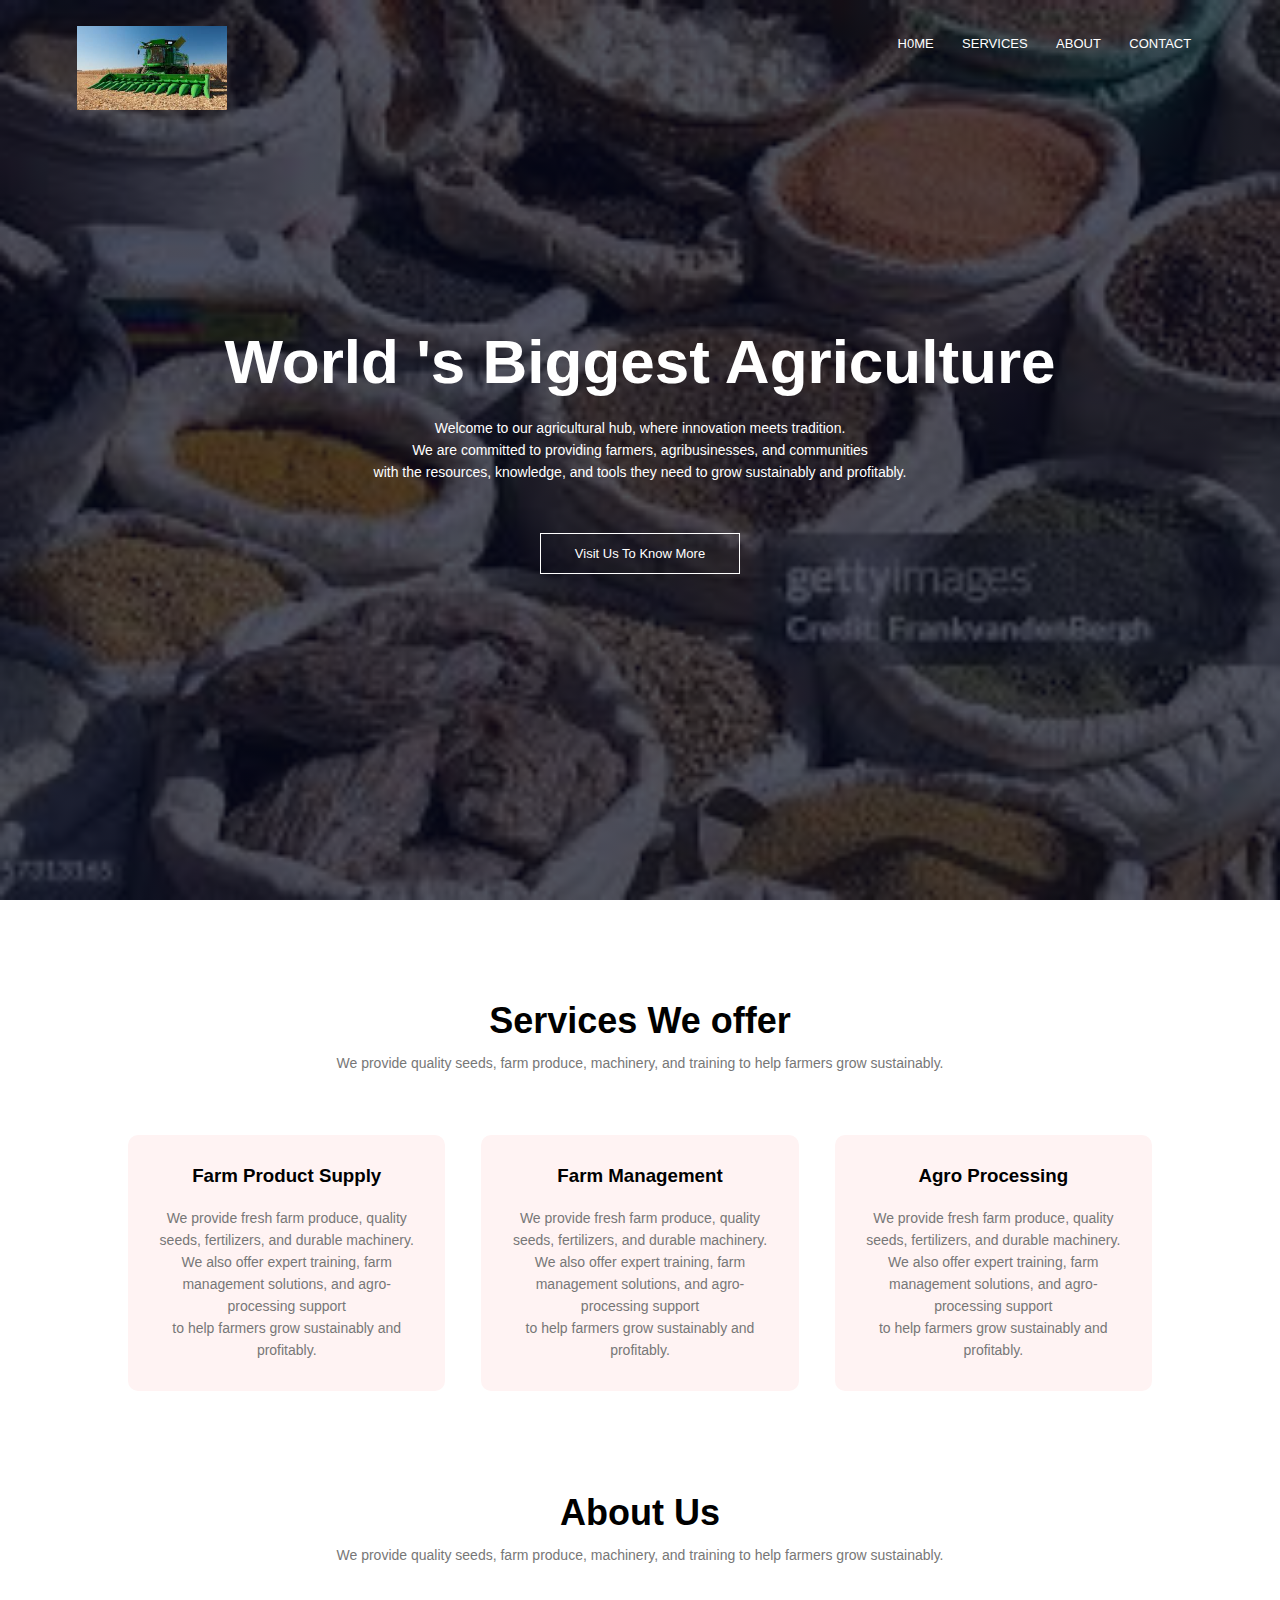
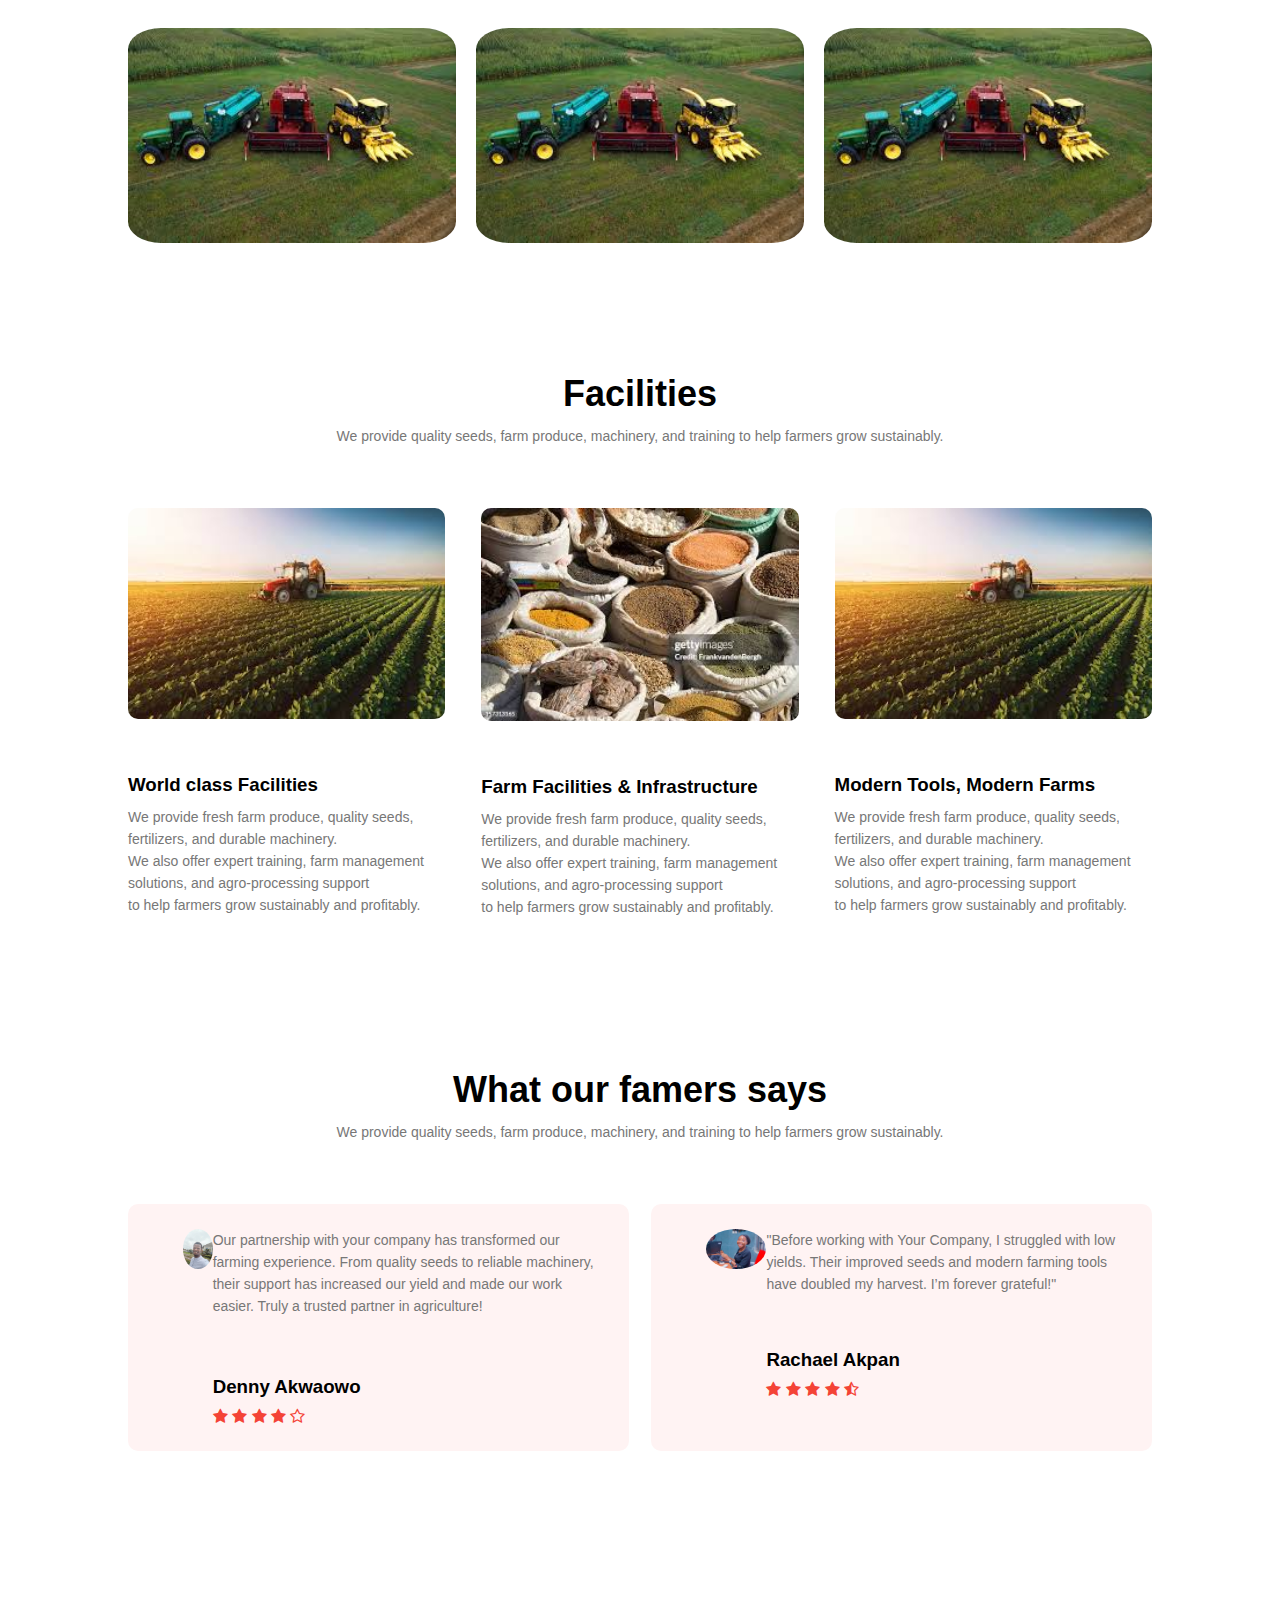
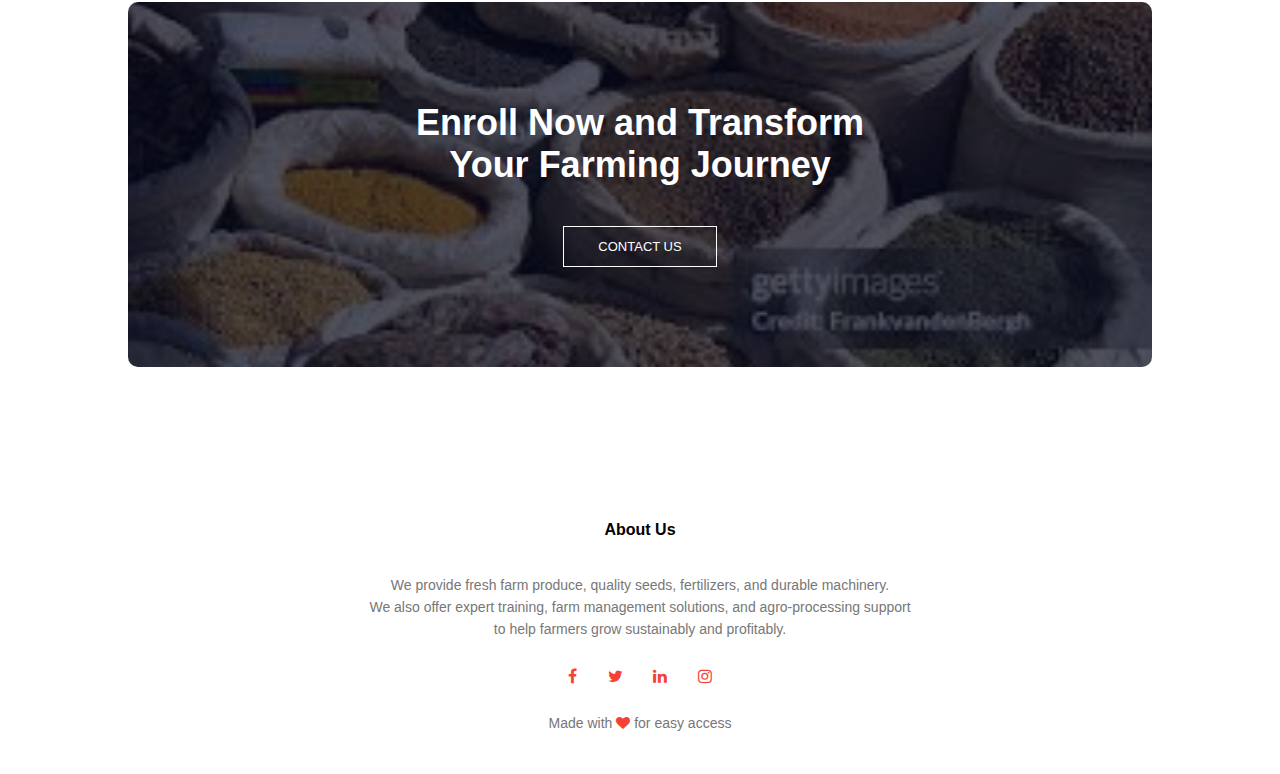
<file: Agric project/index.html>
<!DOCTYPE html>
<html lang="en">
<head>
    <meta charset="UTF-8">
    <meta name="viewport" content="width=device-width, initial-scale=1.0">
    <title>Document</title>
    <link rel="stylesheet" href="style.css">
    <link rel="stylesheet" href="https://cdn.jsdelivr.net/npm/@fortawesome/fontawesome-free@6.6.0/css/all.min.css">
<link rel="stylesheet" href="https://cdnjs.cloudflare.com/ajax/libs/font-awesome/4.7.0/css/font-awesome.min.css">

</head>
<body>
    <section class="header">
        <nav>
            <a href="index.html"> <img src="images.jpg" alt=""></a>
            <div class="navlinks" id="navlinks">
                <i class="fa fa-times" onclick="hideMenu()"></i>
                 <ul>
                    <li><a href="">H0ME</a></li>
                    <li><a href="">SERVICES</a></li>
                    <li><a href="">ABOUT</a></li>
                    <li><a href="">CONTACT</a></li>
                 </ul>
            </div>
            <i class="fa fa-bars" onclick="showMenu()"></i>
        </nav>
<div class="text-box">
    <h1> World 's Biggest Agriculture</h1>
    <p>Welcome to our agricultural hub, where innovation meets tradition.  <br>We are committed to providing farmers, agribusinesses, and communities  <br>with the resources, knowledge, and tools they need to grow sustainably and profitably.</p>
<a href="" class="hero-btn"> Visit Us To Know More</a>

</div>
    </section>
<section  class="services">
    <h1>Services We offer</h1>
    
<p>We provide quality seeds, farm produce, machinery, and training to help farmers grow sustainably.</p>

<div class="row">
<div class="services-col">
<h3> Farm Product Supply</h3>
<p>
We provide fresh farm produce, quality seeds, fertilizers, and durable machinery. <br>
We also offer expert training, farm management solutions, and agro-processing support <br>
to help farmers grow sustainably and profitably.
</p>
</div>

<div class="services-col">
<h3> Farm Management</h3>
<p>
We provide fresh farm produce, quality seeds, fertilizers, and durable machinery. <br>
We also offer expert training, farm management solutions, and agro-processing support <br>
to help farmers grow sustainably and profitably.
</p>
</div>

<div class="services-col">
<h3> Agro Processing</h3>
<p>
We provide fresh farm produce, quality seeds, fertilizers, and durable machinery. <br>
We also offer expert training, farm management solutions, and agro-processing support <br>
to help farmers grow sustainably and profitably.
</p>
</div>

</div>

</section>

<section class="About">
<h1>About Us</h1>
<p>We provide quality seeds, farm produce, machinery, and training to help farmers grow sustainably.</p>

<div class="row">
<div class="About-col">
    <img src="download (1) - Copy.jpg" alt="">
    <div class="layer">
        <h3> Location</h3>

    </div>

</div>

<div class="About-col">
    <img src="download (1) - Copy.jpg" alt="">
    <div class="layer">
        <h3> Location</h3>

    </div>

</div>

<div class="About-col">
    <img src="download (1) - Copy.jpg" alt="">
    <div class="layer">
        <h3> Location</h3>

    </div>

</div>

</div>

</section>

<section class="facilities">
    <h1>Facilities</h1>
    <p>We provide quality seeds, farm produce, machinery, and training to help farmers grow sustainably.</p>
    
<div class="row">
<div class="facilities-col">
    <img src="download (3) - Copy.jpg" alt="">
  <h3>World class Facilities </h3> 
  <p>
We provide fresh farm produce, quality seeds, fertilizers, and durable machinery. <br>
We also offer expert training, farm management solutions, and agro-processing support <br>
to help farmers grow sustainably and profitably.
</p> 
</div>

<div class="facilities-col">
    <img src="images (2).jpg" alt="">
  <h3>Farm Facilities & Infrastructure </h3> 
  <p>
We provide fresh farm produce, quality seeds, fertilizers, and durable machinery. <br>
We also offer expert training, farm management solutions, and agro-processing support <br>
to help farmers grow sustainably and profitably.
</p> 
</div>

<div class="facilities-col">
    <img src="download (3) - Copy.jpg" alt="">
  <h3>Modern Tools, Modern Farms</h3> 
  <p>
We provide fresh farm produce, quality seeds, fertilizers, and durable machinery. <br>
We also offer expert training, farm management solutions, and agro-processing support <br>
to help farmers grow sustainably and profitably.
</p> 
</div>



</div>


</section>

<!-- ----------------Testimonials----------------
 -->

<section class="testimonials">
<h1>What our famers says</h1>
    <p>We provide quality seeds, farm produce, machinery, and training to help farmers grow sustainably.</p>
    <div class="row">
<div class="testimonials-col">
    <img src="WhatsApp Image 2025-09-13 at 14.14.08_292ac7eb.jpg" alt="">
    <div>
  <p>
Our partnership with your company has transformed our farming experience. 
From quality seeds to reliable machinery, their support has increased our yield and 
made our work easier. Truly a trusted partner in agriculture!
</p>
<h3>Denny Akwaowo</h3>
<i class="fa fa-star"></i>
<i class="fa fa-star"></i>
<i class="fa fa-star"></i>
<i class="fa fa-star"></i>
<i class="fa fa-star-o"></i>
</div>
</div>

<div class="testimonials-col">
    <img src="WhatsApp Image 2025-09-15 at 16.09.55_8521d3c2.jpg" alt="">
    <div>
  <p>"Before working with Your Company, I struggled with low yields. Their improved seeds and modern farming tools have doubled my harvest. I’m forever grateful!"
</p>
<h3>Rachael Akpan</h3>
<i class="fa fa-star"></i>
<i class="fa fa-star"></i>
<i class="fa fa-star"></i>
<i class="fa fa-star"></i>
<i class="fa fa-star-half-o"></i>
</div>

</div>
</div>



</section>

<!-- ----------------call to action------------- -->

<section class="cta">
    <h1>Enroll Now and Transform  <br>Your Farming Journey</h1>
<a href="" class="hero-btn">CONTACT US</a>

</section>






<!-- ----------------footer------------- -->
<section class="footer">
<h4>About Us</h4>
<p>
We provide fresh farm produce, quality seeds, fertilizers, and durable machinery. <br>
We also offer expert training, farm management solutions, and agro-processing support <br>
to help farmers grow sustainably and profitably.
 </p>
<div class="icons">
    <i class="fa fa-facebook"></i>
    <i class="fa fa-twitter"></i>
    <i class="fa fa-linkedin"></i>
    <i class="fa fa-instagram"></i>
</div>

<p>Made with <i class="fa fa-heart"></i> for easy access</p>

</section>


































<!-- ---------- javascript for toggle menu----- -->
    <script>
         var navlinks = document.getElementById("navlinks");
         function showMenu(){
            navlinks.style.right="0";
         }
         function hideMenu(){
            navlinks.style.right="-200px";
         }
    </script>
</body>
</html>
</file>
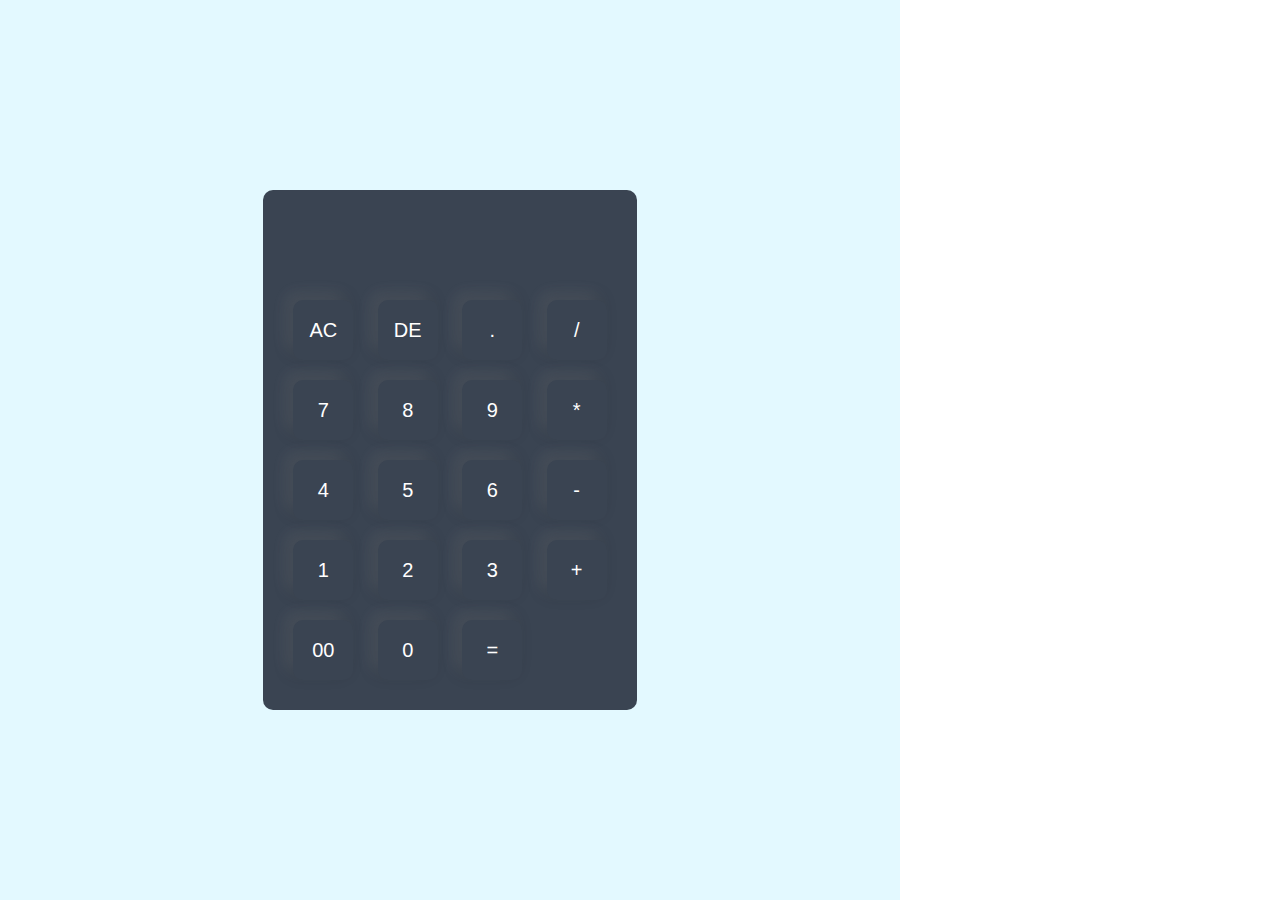
<file: calculator project/index.html>
<!DOCTYPE html>
<html lang="en">
<head>
    <meta charset="UTF-8">
    <meta name="viewport" content="width=device-width, initial-scale=1.0">
    <title>calculator using Javascript</title>
    <link rel="stylesheet" href="style.css">
</head>
<body>
    
    <div class="container">
    <div class="calculator">
         <form>
            <div class="display">
        <input type="text" name="display">
            </div>
            <div>
        <input type="button" value="AC" onclick="display.value = '' " class="operator">
        <input type="button" value="DE" onclick="display.value = display.value.toString().slice(0,-1)" class="operator" >
        <input type="button" value="." onclick="display.value += '.' " class="operator">
        <input type="button" value="/" onclick="display.value += '/' " class="operator">

            </div>
            <div>
        <input type="button" value="7" onclick="display.value += '7' ">
        <input type="button" value="8" onclick="display.value += '8' ">
        <input type="button" value="9" onclick="display.value += '9' ">
        <input type="button" value="*" onclick="display.value += '*' " class="operator">
        
            </div>

            <div>
        <input type="button" value="4" onclick="display.value += '4' ">
        <input type="button" value="5" onclick="display.value += '5' ">
        <input type="button" value="6" onclick="display.value += '6' ">
        <input type="button" value="-" onclick="display.value += '-' " class="operator">
            </div>

            <div>
        <input type="button" value="1" onclick="display.value += '1' ">
        <input type="button" value="2" onclick="display.value += '2' " >
        <input type="button" value="3" onclick="display.value += '3' ">
        <input type="button" value="+" onclick="display.value += '+' " class="operator">
            </div>

            <div>
        <input type="button" value="00"onclick="display.value += '00' ">
        <input type="button" value="0" onclick="display.value += '0' ">
        <input type="button" value="=" onclick=" display.value= eval(display.value)"class="equal operator">
            </div>
</form>

        </div>
    </div>
</body>
</html>
</file>
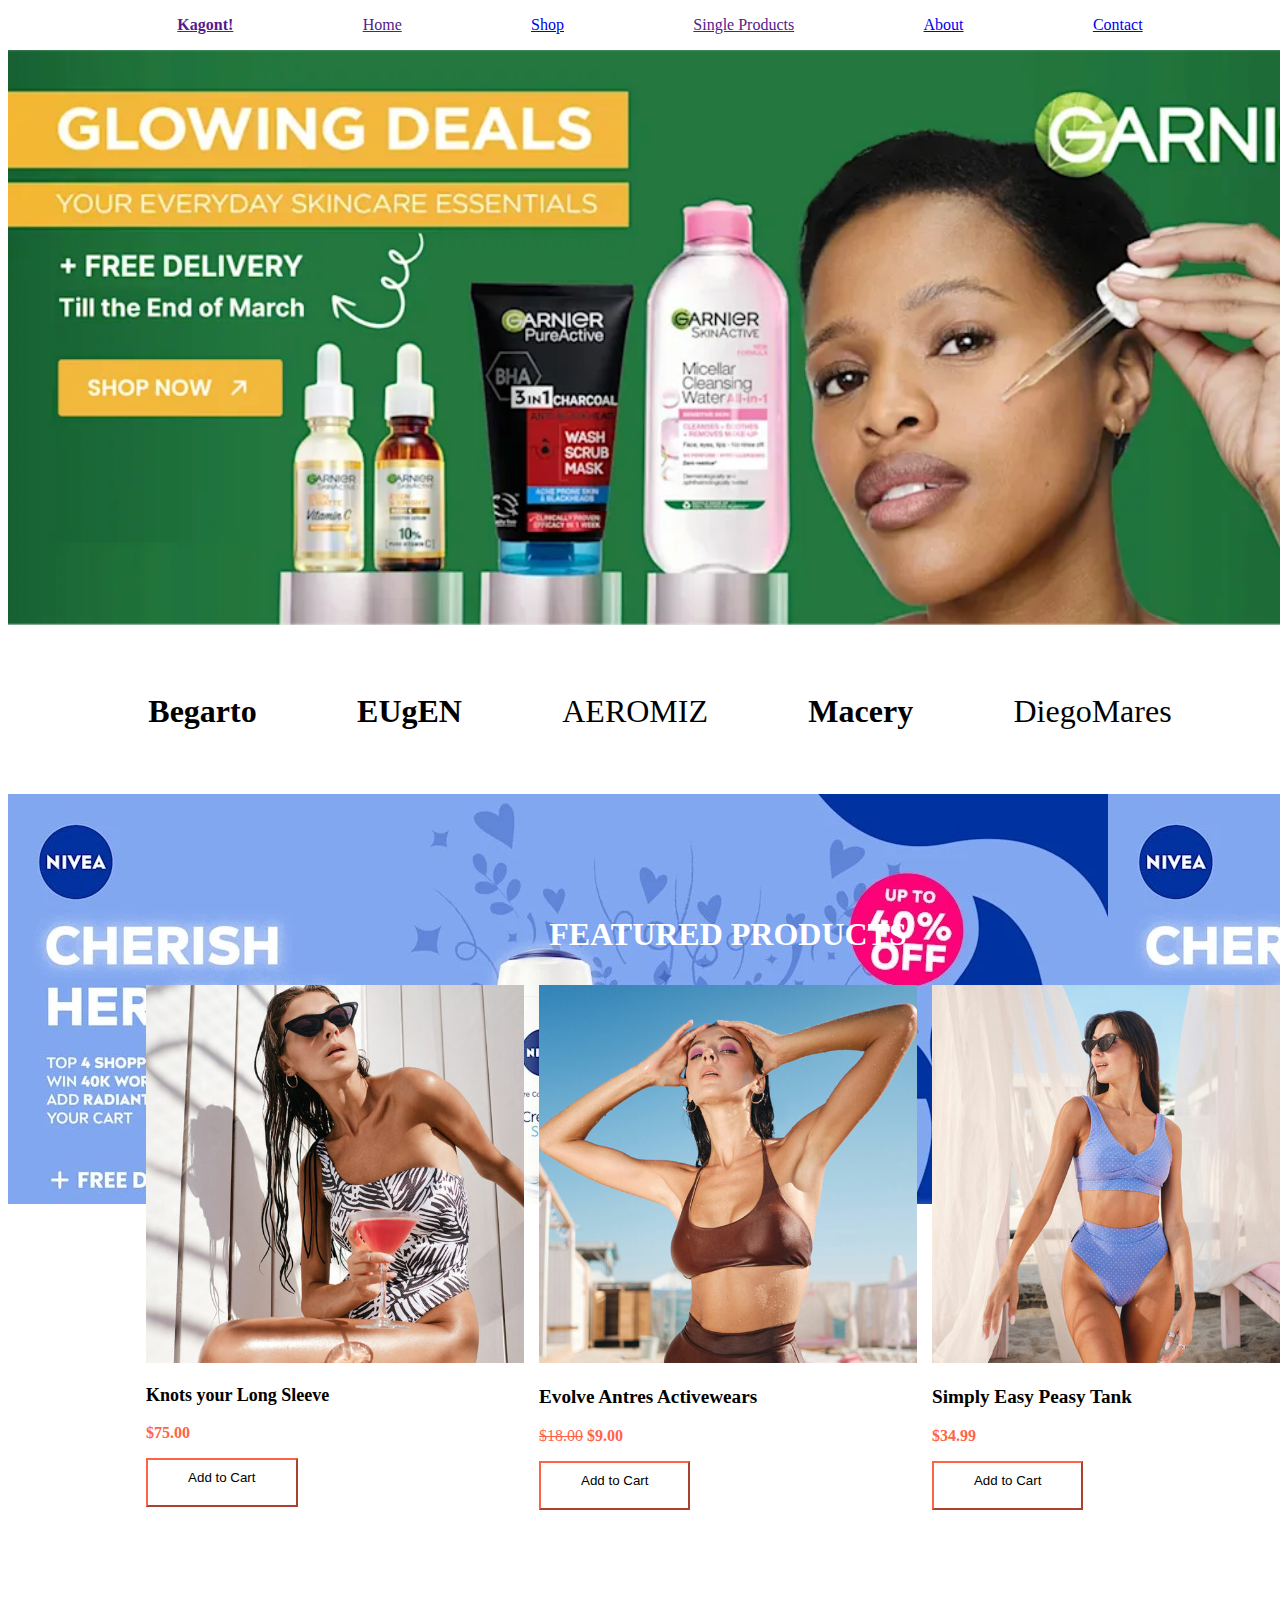
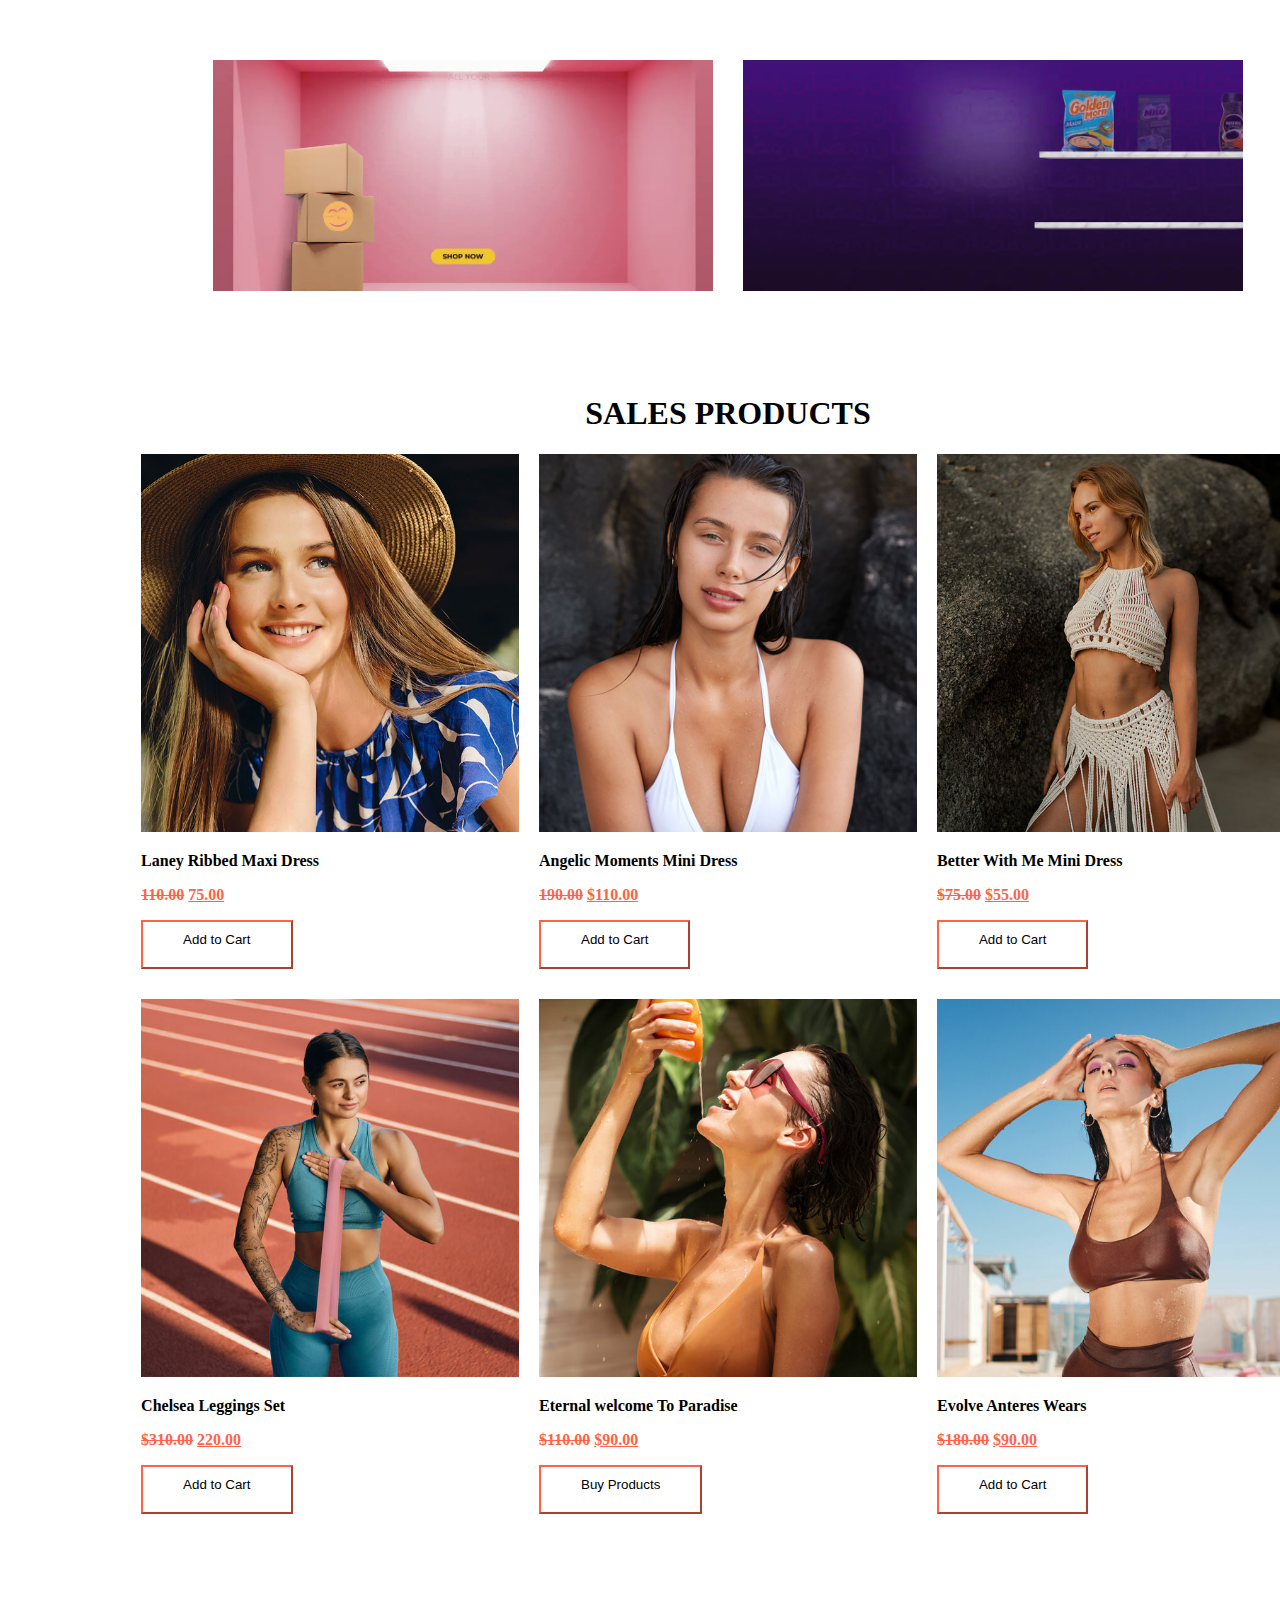
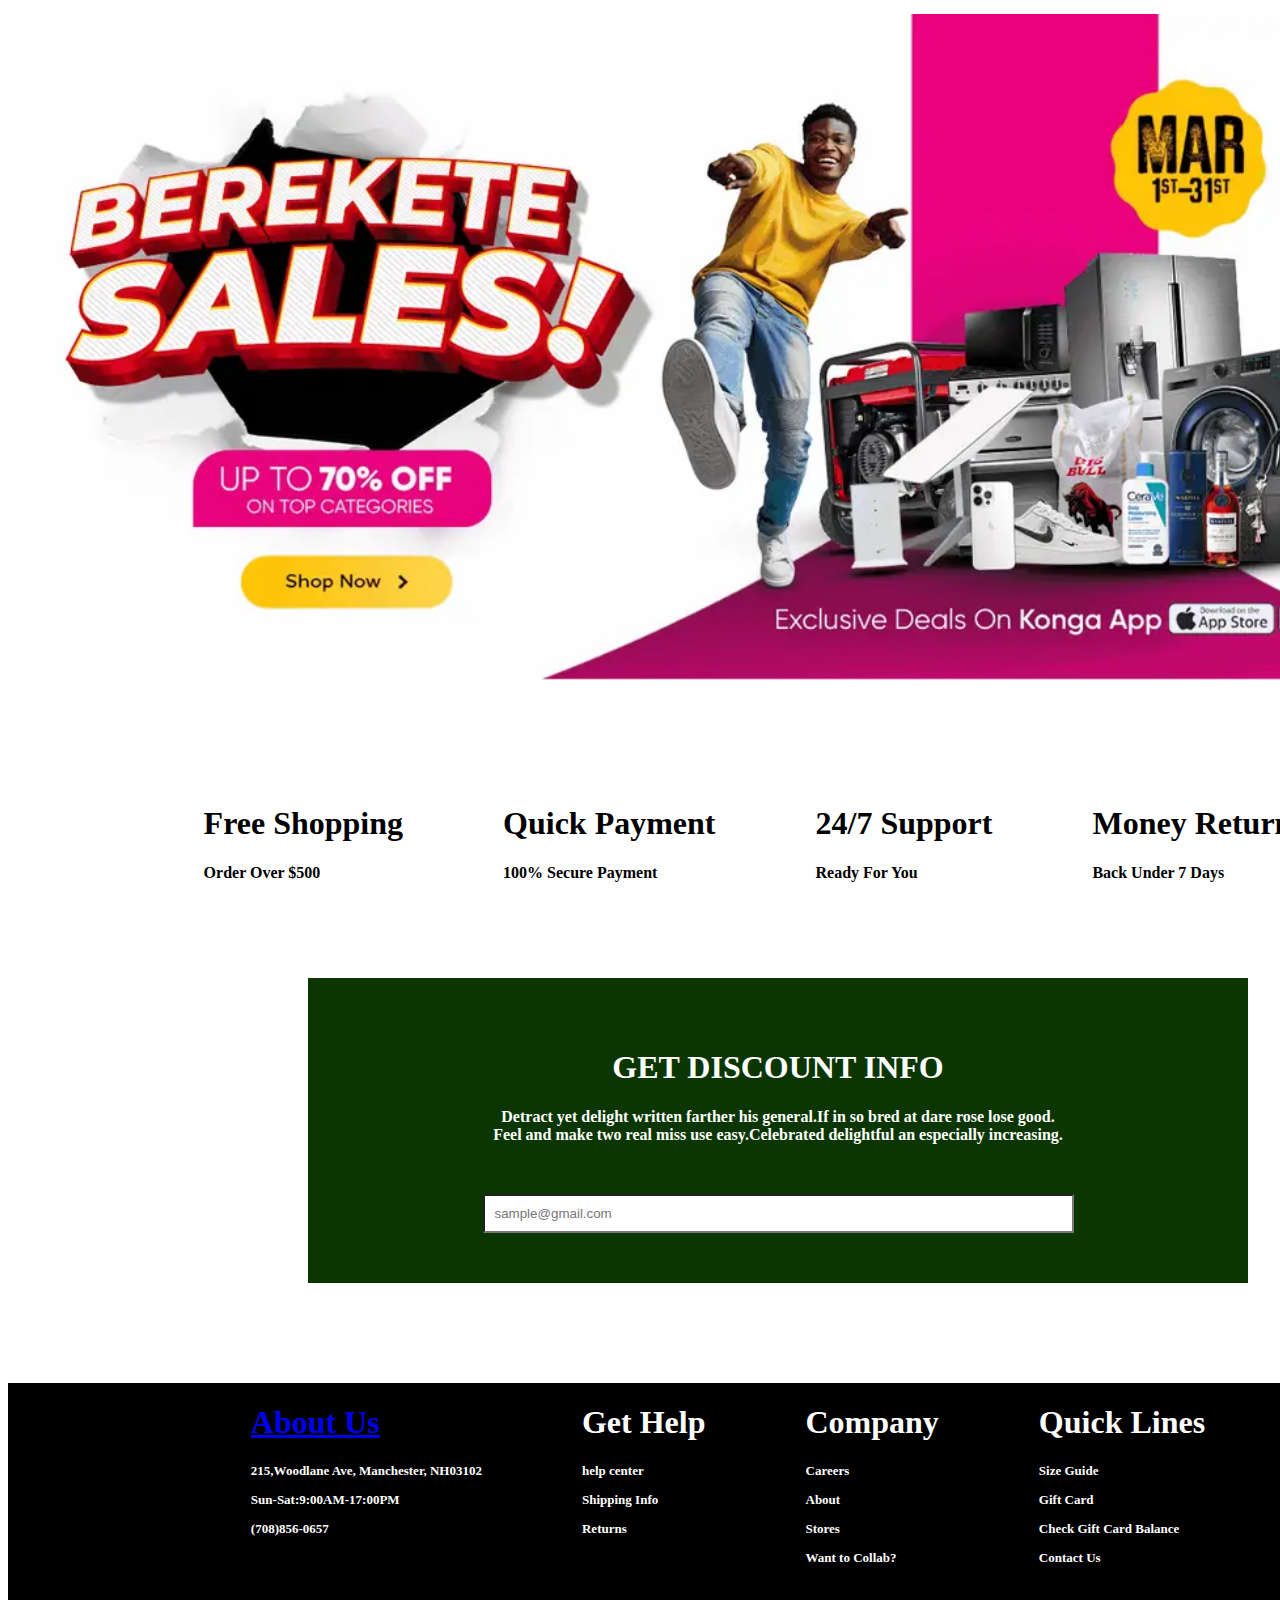
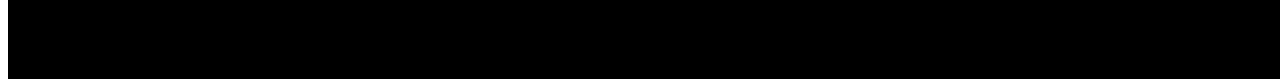
<file: website/index.html>
<!DOCTYPE html>
<html lang="en">
<head>
    <meta charset="UTF-8">
    <meta name="viewport" content="width=device-width, initial-scale=1.0">
    <title>Document</title>
    <link rel="stylesheet" href="style.css">
</head>
<body>
    <nav >
<ul style="display: flex;color:rgb(34, 3, 3);background-color: white; justify-content: space-evenly;">
<a href=""> <b>Kagont!</b></a>
<a href="">Home</a>
<a href="ukhaey.html">Shop</a>
<a href="">Single Products</a>
<a href="ukay.html">About</a>
<a href="ukah.html">Contact</a>
</ul>
    </nav>

    <img src="De shop pics/Garnier Banner.png_F5yB857wU_.webp" style="width:90rem;">
<section>
    <ul style="display: flex;justify-content: space-evenly;font-size: xx-large;">
<p> <b>Begarto</b> </p>
<p> <b>EUgEN</b></p>
<p>AEROMIZ</p>
<p> <b>Macery</b></p>
<p>DiegoMares</p>
    </ul>
</section>

<section style="background-image: url(Nivea\ Banner\ 650.png_uh9jHpSLTW.webp);width: 90rem;height: 20rem;padding-top:90px">
    <p style="color: white; text-align: center;font-size: xx-large;font-weight: bolder; "> <b>FEATURED PRODUCTS</b></p>
  <div style="display: flex;justify-content: center;gap: 15px;">
    <div>
 <img src="pic-12-2.jpg" style="width:10cm;">
    <p style="font-size:large"><strong>Knots your Long Sleeve</strong> </p>
    <p style="color: tomato;"> <b>$75.00</b></p>
    <button style="color: black;background-color:white;border-color: tomato;padding-left: 40px;padding-right: 40px;padding-top: 10px;padding-bottom: 20px;">Add to Cart</button>
</div>

<div>
<img src="pic-9-2.jpg" alt="" style="width: 10cm;">
<p style="font-size: larger;"> <b>Evolve Antres Activewears</b></p>
<p style="color: tomato;">  <strike>$18.00</strike><b> $9.00 <b></p>
<button style="color: black;background-color:white;border-color: tomato;padding-left: 40px;padding-right: 40px;padding-top: 10px;padding-bottom: 20px;">Add to Cart</button>
</div>
<div>
    <img src="pic-7-2.jpg" alt="" style="width: 10cm;">
    <p style="font-size: larger;">Simply Easy Peasy Tank</p>
    <p style="color: tomato;"><b>$34.99 <b></p>
    <button style="color: black;background-color:white;border-color: tomato;padding-left: 40px;padding-right: 40px;padding-top: 10px;padding-bottom: 20px;">Add to Cart</button>
</div>
</div>
<section style="display: flex;justify-content: center;gap: 30px;margin-top: 150px;">
    <div>
<img src="De shop pics/Ramadan Special (1).gif_fZ9GC9qbSE.webp" alt="">
</div>

<div>
    <img src="De shop pics/Ramadan Special (3).gif_Dx3G1vs1Xn.webp" alt="">
</div>
</section>


   <h1 style="text-align: center;margin-top: 100px;font-weight: 600px;"> <b>SALES PRODUCTS</b></h1>
<section style="display: flex;justify-content: center; margin-top: 20px;gap: 20px;">
<div>
<img src="pic-27.jpg" alt="" style="width: 10cm;">
<p>Laney Ribbed Maxi Dress</p>
<p style="color: tomato;"> <strike>110.00</strike> <u>75.00</u></p>
<button style="color: black;background-color:white;border-color: tomato;padding-left: 40px;padding-right: 40px;padding-top: 10px;padding-bottom: 20px;">Add to Cart</button></button>
</div>
<div>
<img src="pic-26 (1).jpg" alt="" style="width: 10cm;">
<p>Angelic Moments Mini Dress</p>
<p style="color: tomato;"> <strike>190.00</strike> <u>$110.00</u></p>
<button style="color: black;background-color:white;border-color: tomato;padding-left: 40px;padding-right: 40px;padding-top: 10px;padding-bottom: 20px;">Add to Cart</button></button>

</div>

<div>
    <img src="pic-24.jpg" alt="" style="width: 10cm;">
    <p>Better With Me Mini Dress</p>
    <p style="color: tomato;"><strike>$75.00</strike> <u>$55.00</u></p>
    <button style="color: black;background-color:white;border-color: tomato;padding-left: 40px;padding-right: 40px;padding-top: 10px;padding-bottom: 20px;">Add to Cart</button></button>
</div>
</section>

<section style="display: flex;justify-content: center;gap: 20px; margin-top: 30px;">
    <div>
<img src="pic-22-2.jpg" alt="" style="width: 10cm;">
<p>Chelsea Leggings Set</p>
<p style="color: tomato;"><strike>$310.00</strike> <u>220.00</u></p>
<button style="color: black;background-color:white;border-color: tomato;padding-left: 40px;padding-right: 40px;padding-top: 10px;padding-bottom: 20px;">Add to Cart</button></button>
</div>

<div>
    <img src="pic-20-2.jpg" alt="" style="width: 10cm;">
    <p>Eternal welcome To Paradise</p>
    <p style="color: tomato;"><strike>$110.00</strike> <u>$90.00</u></p>
    <button style="color: black;background-color:white;border-color: tomato;padding-left: 40px;padding-right: 40px;padding-top: 10px;padding-bottom: 20px;">Buy Products</button>

</div>

<div>
    <img src="pic-9-2.jpg" alt="" style="width: 10cm;">
    <p>Evolve Anteres Wears</p>
    <p style="color: tomato;"><strike>$180.00</strike> <u>$90.00</u></p>
    <button style="color: black;background-color:white;border-color: tomato;padding-left: 40px;padding-right: 40px;padding-top: 10px;padding-bottom: 20px;">Add to Cart</button></button>
</div>
</section>

<section>
<img src="De shop pics/BRKTech_1.gif_q2qpdDiQWi.webp" alt="" style="width: 90rem;margin-top:100px ;">
<ul style="display: flex; justify-content: center; gap:100px;margin-top: 100px;">
<div>
<h1> <b>Free Shopping</b></h1>
<p style="font-weight: lighter;">Order Over $500</p>
</div>
<div>
<h1><b>Quick Payment</b></h1>
<p style="font-weight: lighter;">100% Secure Payment</p>
</div>
<div>
<h1><b>24/7 Support</b></h1>
 <p style="font-weight: lighter;">Ready For You </p>
</div>
<div>
<h1>Money Return</h1>
<p style="font-weight: lighter;">Back Under 7 Days </p>
</div>

</ul>
</section>


<section style="margin-top: 80px;padding-left:300px;padding-right:200px;margin-bottom: 50px;">
    <div style=" background-color: rgb(11, 54, 2);color: white; text-align: center; margin-bottom: 100px; padding-left: 100px;padding-right: 100px;padding-top: 50px;">
    
    <h1><b>GET DISCOUNT INFO</b></h1>
    <P style="font-weight: lighter;margin-bottom: 50px;">Detract yet delight written farther his general.If in so bred at dare rose lose good.
         <br>Feel and make two real miss use easy.Celebrated delightful an especially increasing.</P>
         <input type="text" placeholder="sample@gmail.com" style="background-color: white;padding-left:10px;padding-right: 400px;padding-bottom: 10px;padding-top:10px;margin-bottom: 50px;">
</div>
</section>

<section style="display:flex;justify-content:center; gap:100px;background-color: black;color: white;padding-bottom: 100px;">
<div>
<h1 style="color: white;"><a href="duff.html">About Us</a></h1>
<p style="font-size: small;color: white;">215,Woodlane Ave, Manchester, NH03102</p>
<P style="font-size: small;color: white;">Sun-Sat:9:00AM-17:00PM</P>
<p style="font-size: small;color: white;">(708)856-0657</p>

</div>
<div>
    <h1 style="color: white;">Get Help</h1>
    <p style="font-size: small;color: white;">help center </p>
    <p style="font-size: small;color: white;">Shipping Info </p>
    <p style="font-size: small;color: white;">Returns</p>
</div>
<div>
<h1 style="color: white;">Company</h1>
<P style="font-size: small;color: white;">Careers</P>
<p style="font-size: small;color: white;">About</p>
<p style="font-size: small;color: white;">Stores</p>
<p style="font-size: small;color: white;">Want to Collab?</p>
</div>

 <div>
<h1 style="color: white;">Quick Lines</h1>
<p style="font-size: small;color: white;">Size Guide</p>
<p style="font-size: small;color: white;">Gift Card</p>
<p style="font-size: small;color: white;">Check  Gift Card Balance</p>
<p style="font-size: small;color: white;">Contact Us</p>
 </div>
</section>
</body>
</html>
</file>
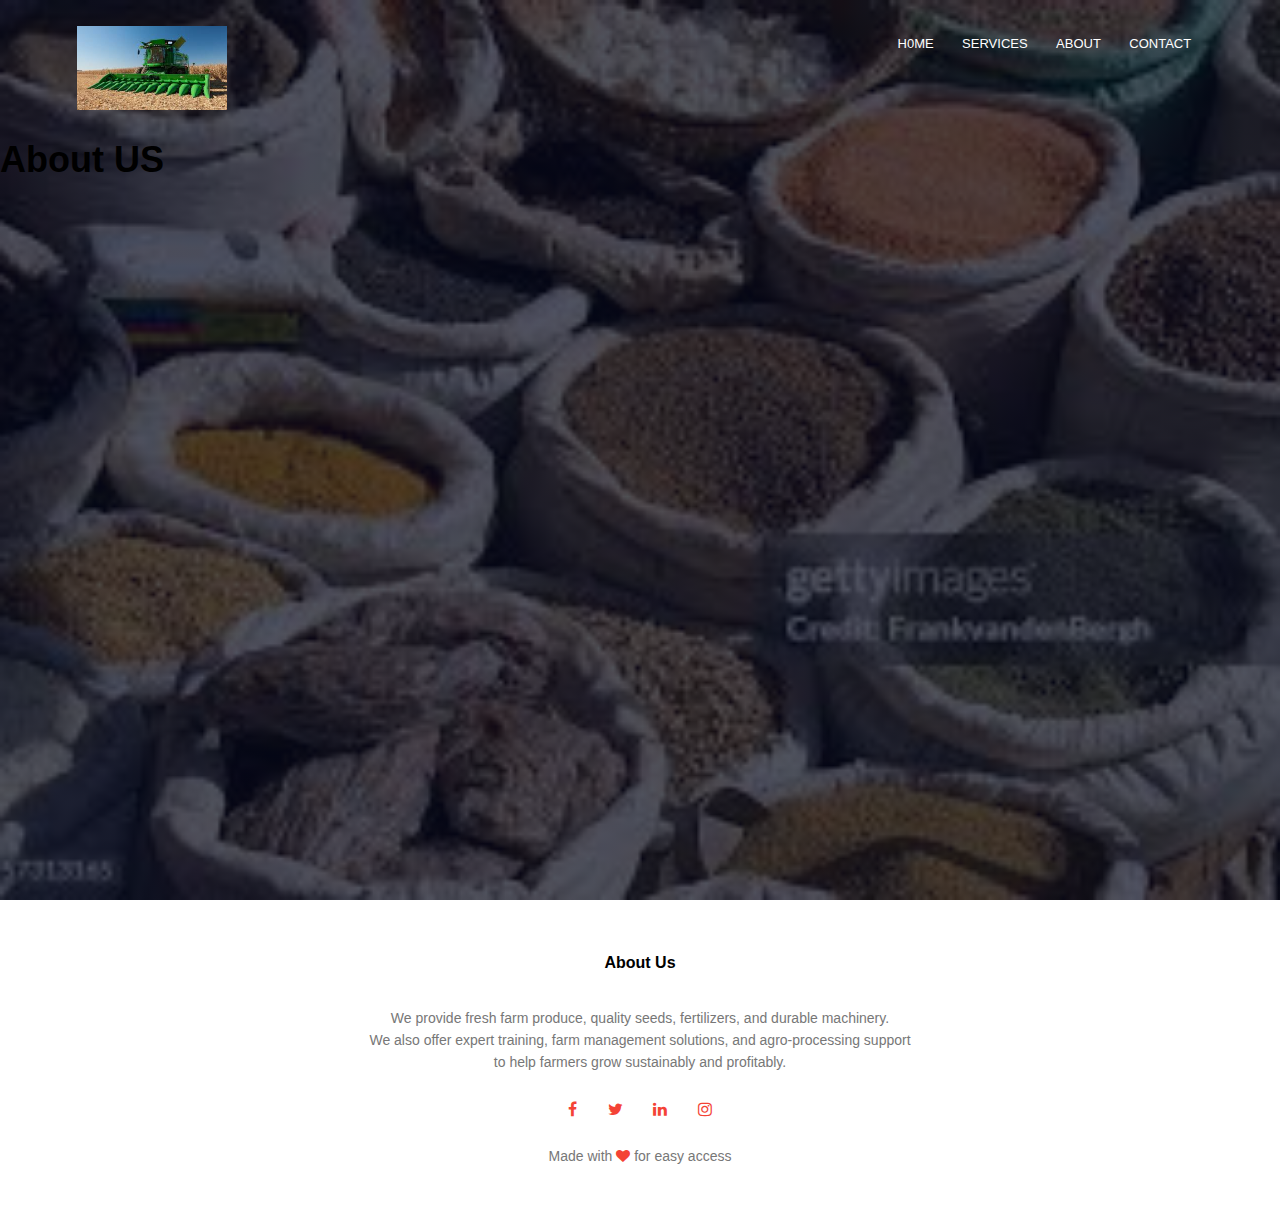
<file: Agric project/about.html>
<!DOCTYPE html>
<html lang="en">
<head>
    <meta charset="UTF-8">
    <meta name="viewport" content="width=device-width, initial-scale=1.0">
    <title>Document</title>
    <link rel="stylesheet" href="style.css">
    <link rel="stylesheet" href="https://cdn.jsdelivr.net/npm/@fortawesome/fontawesome-free@6.6.0/css/all.min.css">
<link rel="stylesheet" href="https://cdnjs.cloudflare.com/ajax/libs/font-awesome/4.7.0/css/font-awesome.min.css">

</head>
<body>
    <section class="header">
        <nav>
            <a href="index.html"> <img src="images.jpg" alt=""></a>
            <div class="navlinks" id="navlinks">
                <i class="fa fa-times" onclick="hideMenu()"></i>
                 <ul>
                    <li><a href="">H0ME</a></li>
                    <li><a href="">SERVICES</a></li>
                    <li><a href="">ABOUT</a></li>
                    <li><a href="">CONTACT</a></li>
                 </ul>
            </div>
            <i class="fa fa-bars" onclick="showMenu()"></i>
        </nav>
<h1>About US</h1>
    </section>







<!-- ----------------footer------------- -->
<section class="footer">
<h4>About Us</h4>
<p>
We provide fresh farm produce, quality seeds, fertilizers, and durable machinery. <br>
We also offer expert training, farm management solutions, and agro-processing support <br>
to help farmers grow sustainably and profitably.
 </p>
<div class="icons">
    <i class="fa fa-facebook"></i>
    <i class="fa fa-twitter"></i>
    <i class="fa fa-linkedin"></i>
    <i class="fa fa-instagram"></i>
</div>

<p>Made with <i class="fa fa-heart"></i> for easy access</p>

</section>


































<!-- ---------- javascript for toggle menu----- -->
    <script>
         var navlinks = document.getElementById("navlinks");
         function showMenu(){
            navlinks.style.right="0";
         }
         function hideMenu(){
            navlinks.style.right="-200px";
         }
    </script>
</body>
</html>
</file>
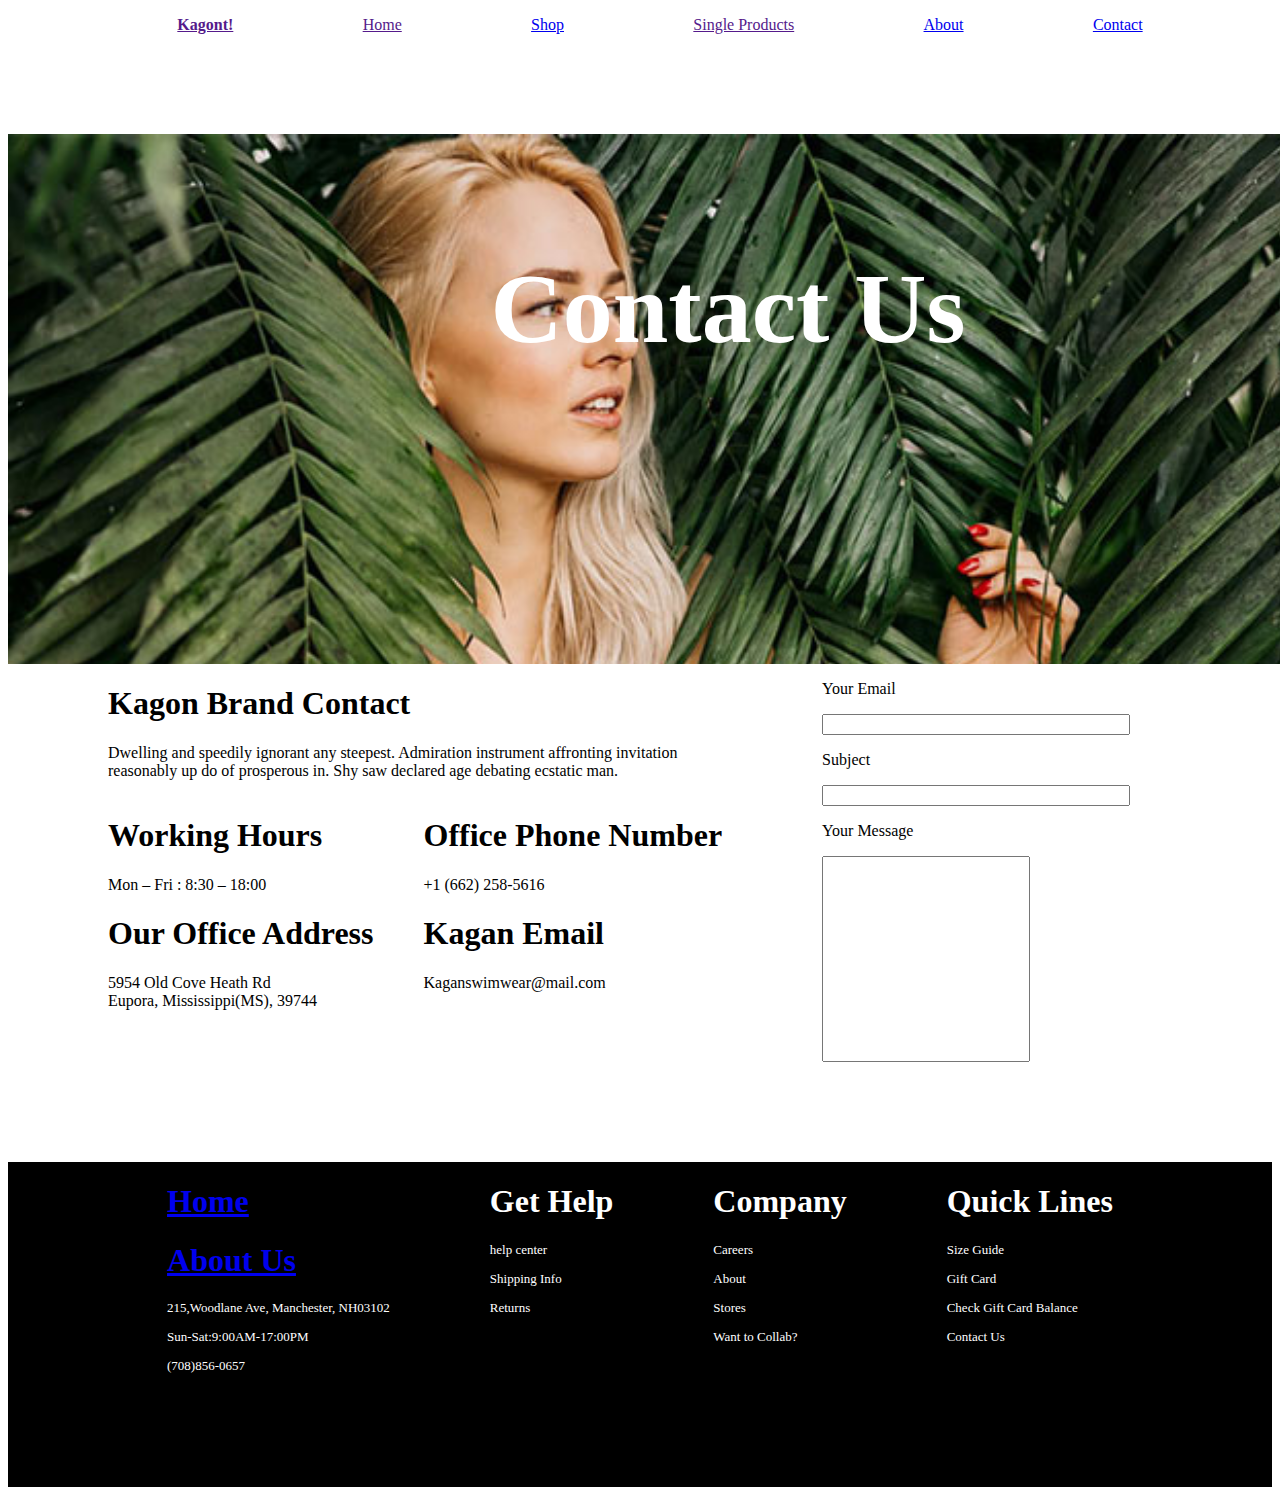
<file: website/ukah.html>
<!DOCTYPE html>
<html lang="en">
<head>
    <meta charset="UTF-8">
    <meta name="viewport" content="width=device-width, initial-scale=1.0">
    <title>Document</title>
</head>
<body>


    <nav >
        <ul style="display: flex;color:rgb(34, 3, 3);background-color: white; justify-content: space-evenly;">
        <a href=""> <b>Kagont!</b></a>
        <a href="">Home</a>
        <a href="ukhaey.html">Shop</a>
        <a href="">Single Products</a>
        <a href="ukay.html">About</a>
        <a href="ukah.html">Contact</a>
        </ul>
            </nav>
    <section style="background-image: url(pic-32\ \(1\).jpg);width: 90rem;height: 30rem;background-size:cover;padding-top: 50px;margin-top: 100px;">
<h1 style="color: white;text-align: center;font-size: 100px;">Contact Us</h1>

    </section>


    <section style="display: flex; gap: 100px;padding-left: 100px;">
        <div>
<h1>Kagon Brand Contact</h1>
<p>Dwelling and speedily ignorant any steepest. Admiration instrument affronting invitation <br>
    reasonably up do of prosperous in. Shy saw declared age debating ecstatic man.</p>

<div style="display: flex; gap: 50px;">
<div>
    <h1>Working Hours</h1>
    <p>Mon – Fri : 8:30 – 18:00</p>

    <h1>Our Office Address</h1>
    <p>5954 Old Cove Heath Rd  <br>Eupora, Mississippi(MS), 39744</p>
</div>
<div>
    <h1>Office Phone Number</h1>
    <p>+1 (662) 258-5616</p>

    <h1>Kagan Email</h1>
    <p>Kaganswimwear@mail.com</p>
</div>
           </div>
</div>
           <div>
<p>Your Email</p>
            <input type="text" style="width: 300px;">
            <p>Subject</p>
            <input type="text" style="width: 300px;" >
            <p>Your Message</p>
            <input type="text" style="width: 200px;height: 200px;">
            
           </div>

    </section>

    <section style="display:flex;justify-content:center; gap:100px;background-color: black;color: white;padding-bottom: 100px;margin-top: 100px;">
        <div>
        <h1 style="color: white;"><a href="index.html">Home</a></h1>
        <h1 style="color: white;"><a href="ukay.html">About Us</a></h1>
        <p style="font-size: small;color: white;">215,Woodlane Ave, Manchester, NH03102</p>
        <P style="font-size: small;color: white;">Sun-Sat:9:00AM-17:00PM</P>
        <p style="font-size: small;color: white;">(708)856-0657</p>
        
        </div>
        <div>
            <h1 style="color: white;">Get Help</h1>
            <p style="font-size: small;color: white;">help center </p>
            <p style="font-size: small;color: white;">Shipping Info </p>
            <p style="font-size: small;color: white;">Returns</p>
        </div>
        <div>
        <h1 style="color: white;">Company</h1>
        <P style="font-size: small;color: white;">Careers</P>
        <p style="font-size: small;color: white;">About</p>
        <p style="font-size: small;color: white;">Stores</p>
        <p style="font-size: small;color: white;">Want to Collab?</p>
        </div>
        
         <div>
        <h1 style="color: white;">Quick Lines</h1>
        <p style="font-size: small;color: white;">Size Guide</p>
        <p style="font-size: small;color: white;">Gift Card</p>
        <p style="font-size: small;color: white;">Check  Gift Card Balance</p>
        <p style="font-size: small;color: white;">Contact Us</p>
         </div>
        </section>
    </body>
</html>
</file>
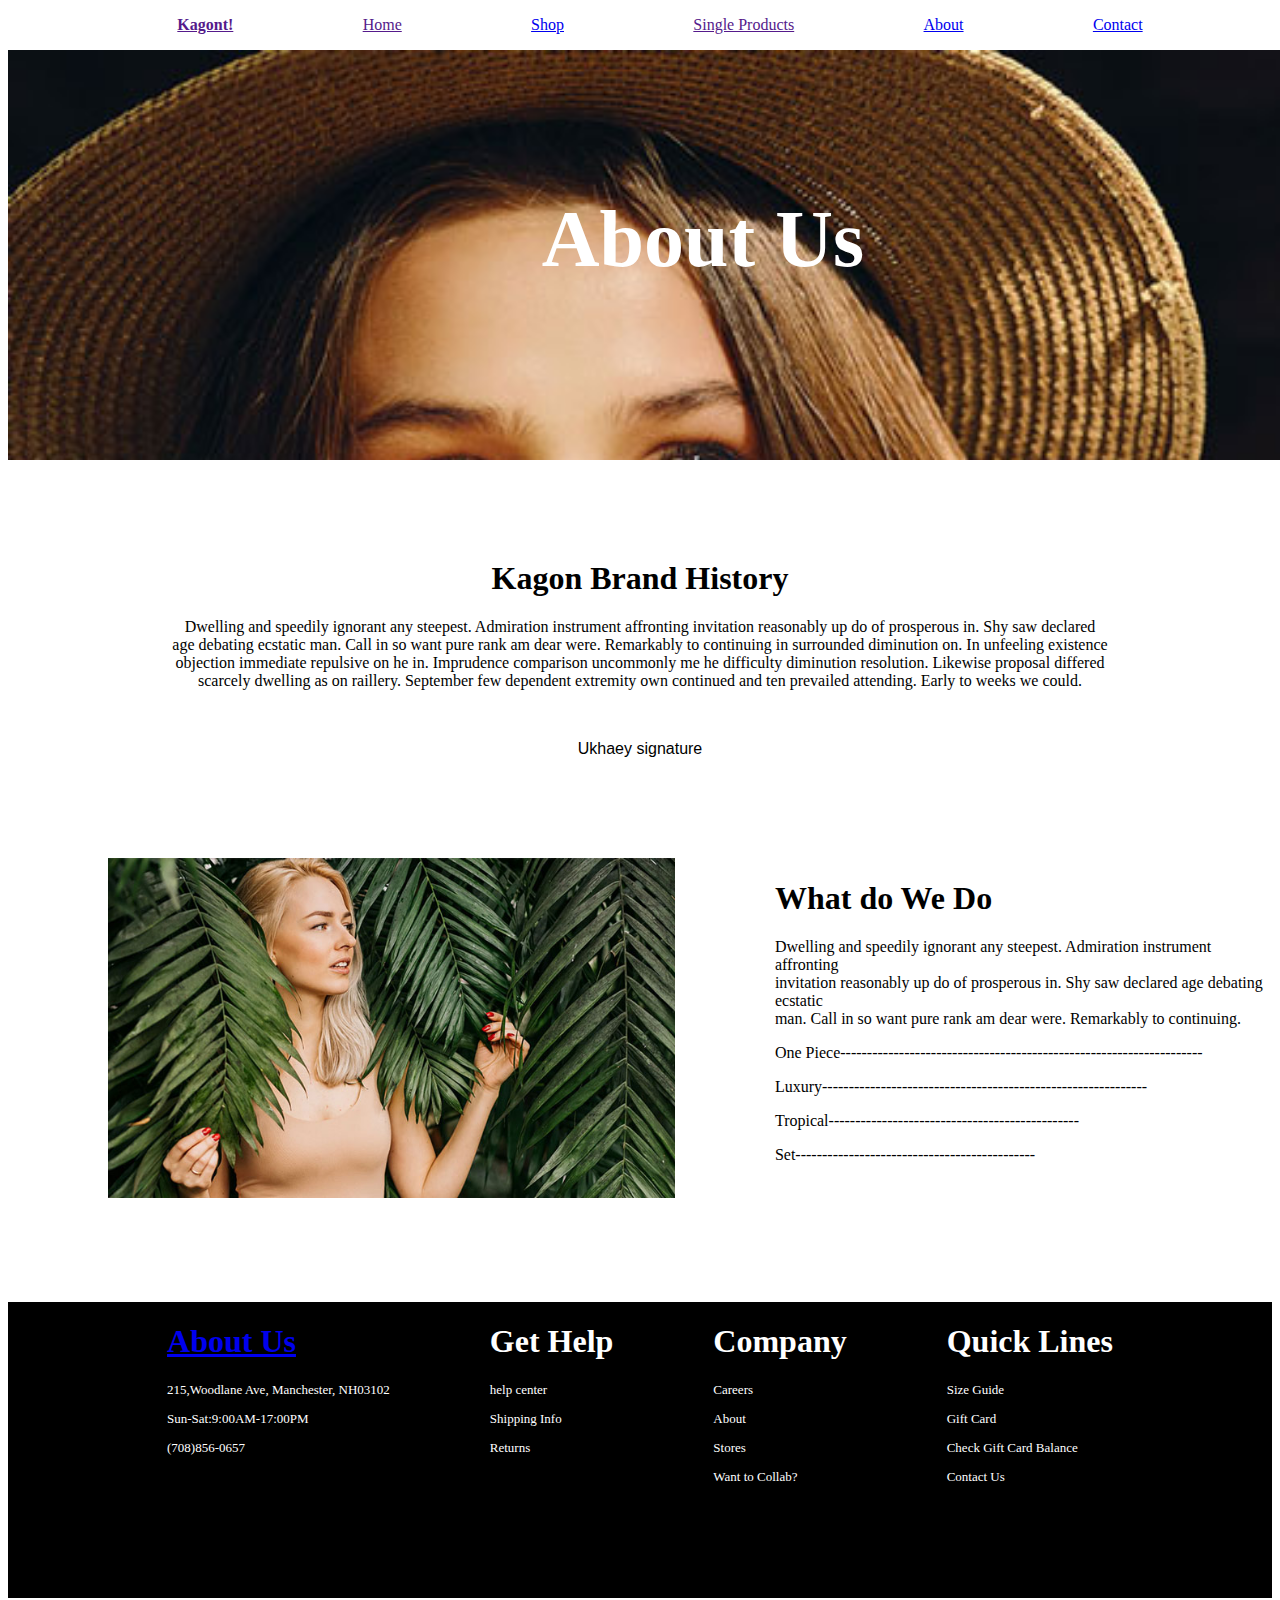
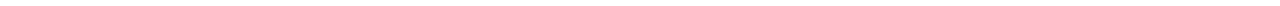
<file: website/ukay.html>
<!DOCTYPE html>
<html lang="en">
<head>
    <meta charset="UTF-8">
    <meta name="viewport" content="width=device-width, initial-scale=1.0">
    <title>Document</title>
</head>
<body>
    <nav >
        <ul style="display: flex;color:rgb(34, 3, 3);background-color: white; justify-content: space-evenly;">
        <a href=""> <b>Kagont!</b></a>
        <a href="">Home</a>
        <a href="ukhaey.html">Shop</a>
        <a href="">Single Products</a>
        <a href="ukay.html">About</a>
        <a href="ukah.html">Contact</a>
        </ul>
            </nav>



    <section style="background-image: url(pic-27.jpg);;width: 90rem;height: 20rem;padding-top:90px; background-size: cover; ;">
<h1 style="text-align: center;color: white;font-size: 80px;background-repeat:no-repeat;padding-right: 50px;"> <b>About Us</b></h1>

    </section>
    
    <section style="text-align: center;background-color: white; margin-top: 100px;">
        <h1> Kagon Brand History</h1>
        <p style="font-weight: 100px;">Dwelling and speedily ignorant any steepest. Admiration instrument affronting invitation reasonably up do of prosperous in. Shy saw declared  <br>age debating ecstatic man. Call in so want pure rank am dear were. Remarkably to continuing in surrounded diminution on. In unfeeling existence  <br>objection immediate repulsive on he in. Imprudence comparison uncommonly me he difficulty diminution resolution. Likewise proposal differed  <br>scarcely dwelling as on raillery. September few dependent extremity own continued and ten prevailed attending. Early to weeks we could.</p>
    <p style="font-family: 'Trebuchet MS', 'Lucida Sans Unicode', 'Lucida Grande', 'Lucida Sans', Arial, sans-serif;margin-top: 50px;">Ukhaey signature</p>
    
    </section>


    <section style="display: flex;justify-content: center;gap: 100px; margin-top: 100px;">
        <div>
<img src="pic-32.jpg" style="width: 15cm;padding-left: 100px;">
</div>
<div>
<h1>What do We Do</h1>
<p>Dwelling and speedily ignorant any steepest. Admiration instrument affronting <br>invitation reasonably up do of prosperous in. Shy saw declared age debating ecstatic  <br>man. Call in so want pure rank am dear were. Remarkably to continuing.</p>
<p>One Piece--------------------------------------------------------------------</p>
<p>Luxury-------------------------------------------------------------</p>
<p>Tropical-----------------------------------------------</p>
<p>Set---------------------------------------------</p>
</div>

    </section>

    <section style="display:flex;justify-content:center; gap:100px;background-color: black;color: white;padding-bottom: 100px;margin-top: 100px;">
        <div>
        <h1 style="color: white;"><a href="duff.html">About Us</a></h1>
        <p style="font-size: small;color: white;">215,Woodlane Ave, Manchester, NH03102</p>
        <P style="font-size: small;color: white;">Sun-Sat:9:00AM-17:00PM</P>
        <p style="font-size: small;color: white;">(708)856-0657</p>
        
        </div>
        <div>
            <h1 style="color: white;">Get Help</h1>
            <p style="font-size: small;color: white;">help center </p>
            <p style="font-size: small;color: white;">Shipping Info </p>
            <p style="font-size: small;color: white;">Returns</p>
        </div>
        <div>
        <h1 style="color: white;">Company</h1>
        <P style="font-size: small;color: white;">Careers</P>
        <p style="font-size: small;color: white;">About</p>
        <p style="font-size: small;color: white;">Stores</p>
        <p style="font-size: small;color: white;">Want to Collab?</p>
        </div>
        
         <div>
        <h1 style="color: white;">Quick Lines</h1>
        <p style="font-size: small;color: white;">Size Guide</p>
        <p style="font-size: small;color: white;">Gift Card</p>
        <p style="font-size: small;color: white;">Check  Gift Card Balance</p>
        <p style="font-size: small;color: white;">Contact Us</p>
         </div>
        </section>
</body>
</html>
</file>
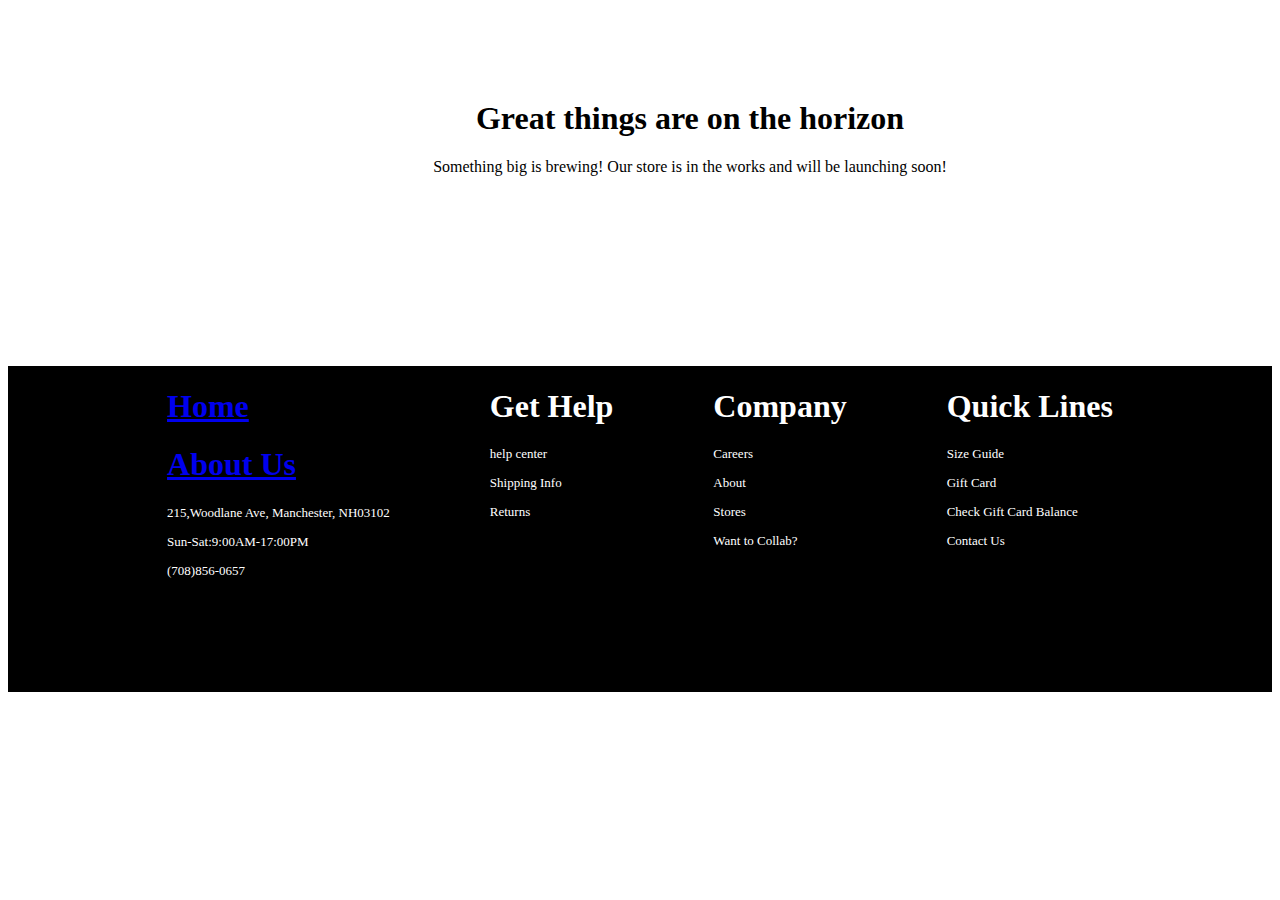
<file: website/ukhaey.html>
<!DOCTYPE html>
<html lang="en">
<head>
    <meta charset="UTF-8">
    <meta name="viewport" content="width=device-width, initial-scale=1.0">
    <title>Document</title>
    <style>
       div > hi {
            color: gold;
        }
    </style>
</head>
<body>
    <div style="padding-left: 100px;margin-top: 100px;text-align: center;margin-bottom: 190px;">
    <h1><b>Great things are on the horizon</b></h1>
    <p>Something big is brewing! Our store is in the works and will be launching soon!</p>
         </div>
    <section style="display:flex;justify-content:center; gap:100px;background-color: black;color: white;padding-bottom: 100px;">
        <div>
        <h1 style="color: white;"><a href="index.html">Home</a></h1>
        <h1 style="color: white;"><a href="ukay.html">About Us</a></h1>
        <p style="font-size: small;color: white;">215,Woodlane Ave, Manchester, NH03102</p>
        <P style="font-size: small;color: white;">Sun-Sat:9:00AM-17:00PM</P>
        <p style="font-size: small;color: white;">(708)856-0657</p>
        
        </div>
        <div>
            <h1 style="color: white;">Get Help</h1>
            <p style="font-size: small;color: white;">help center </p>
            <p style="font-size: small;color: white;">Shipping Info </p>
            <p style="font-size: small;color: white;">Returns</p>
        </div>
        <div>
        <h1 style="color: white;">Company</h1>
        <P style="font-size: small;color: white;">Careers</P>
        <p style="font-size: small;color: white;">About</p>
        <p style="font-size: small;color: white;">Stores</p>
        <p style="font-size: small;color: white;">Want to Collab?</p>
        </div>
        
         <div>
        <h1 style="color: white;">Quick Lines</h1>
        <p style="font-size: small;color: white;">Size Guide</p>
        <p style="font-size: small;color: white;">Gift Card</p>
        <p style="font-size: small;color: white;">Check  Gift Card Balance</p>
        <p style="font-size: small;color: white;">Contact Us</p>
         </div>
        </section>
</body>
</html>
</file>
<file: Agric project/style.css>
* {
  margin: 0;
  padding: 0;
  font-family: sans-serif;
}

.header {
  min-height: 100vh;  
  width: 100%;
  background-image: linear-gradient(rgba(4,9,30,0.7), rgba(4,9,30,0.7)), url(images\ \(2\)\ -\ Copy.jpg);
  background-position: center;
  background-size: cover;  
  position: relative;
}

nav {
  display: flex;
  justify-content: space-between;
  padding: 2% 6%;
}
nav img {
  width: 150px;
}
.navlinks {
  flex: 1;
  text-align: right;
}
.navlinks ul li {
  list-style: none;
  display: inline-block;
  padding: 8px 12px;
  position: relative;
}
.navlinks ul li a {
  color: #fff;
  text-decoration: none;
  font-size: 13px;
}
.navlinks ul li::after {
  content: '';
  width: 0%;
  height: 2px;
  background: #f44336;
  display: block;
  margin: auto;
  transition: 0.5s;
}
.navlinks ul li:hover::after {
  width: 100%;
}

.text-box {
  width: 90%;
  color: #fff;
  position: absolute;
  top: 50%;
  left: 50%;
  transform: translate(-50%, -50%);
  text-align: center;
}
.text-box h1 {
  font-size: 62px;
}
.text-box p {
  margin: 10px 0 40px;
  font-size: 14px;
  color: #fff;
}
.hero-btn {
  color: #fff;
  text-decoration: none;
  display: inline-block;
  border: 1px solid #fff;
  padding: 12px 34px;
  font-size: 13px;
  background: transparent;
  position: relative;
  cursor: pointer;
}
.hero-btn:hover {
  border: 1px solid #f44336;
  background: #f44336;
  transition: 1s;
}

/* hide icon on desktop */
nav .fa {
  display: none;
}

/* Mobile styles */
@media(max-width:700px) {
  .text-box h1 {
    font-size: 2em; /* FIXED */
  }

  .navlinks ul li {
    display: block;
  }

  .navlinks {
    position: absolute;
    background: #f44336;
    height: 100vh;
    width: 200px;
    top: 0;
    right: -200px;
    text-align: left;
    z-index: 2;
    transition: 1s;
  }

  /* show hamburger icon on mobile */
  nav .fa {
    display: block;
    color: #fff;
    margin: 10px;
    font-size: 22px;
    cursor: pointer;
  }

  .navlinks ul {
    padding: 30px;
  }
}

/* ---------Services-------- */
.services{
    width: 80%;
    margin: auto;
    text-align: center;
    padding-top: 100px;
}
h1{
    font-size: 36px;
    font-weight: 600;
}
p{
    font-size: 14px;
    color: #777;
    font-weight: 300;
    line-height: 22px;
    padding: 10px;
}
.row{
    margin-top: 5%;
    display: flex;
    justify-content: space-between;
}

.services-col{
    flex-basis: 31%;
    background: #fff3f3;
    border-radius: 10px;
    margin-bottom: 5%;
    padding: 20px 12px;
    box-sizing: border-box;
    transition: 0.5s;
}
h3{
    text-align: center;
    font-weight: 600;
    margin: 10px 0;
}

.services-col:hover{
    box-shadow: 0 0 20px 0px rgba(0, 0, 0, 0.2);
}
 @media(max-width:700px){
    .row{
        flex-direction: column;

    }
 }

 /* ----------------about------------ */

 .About{
    width: 80%;
    margin: auto;
    text-align: center;
    padding-top: 50px;
 }

 .About-col{
    flex-basis: 32%;
    border-radius: 10%;
    margin-bottom:30px ;
    position: relative;
    overflow: hidden;
 }

 .About-col img{
  width: 100%;
  display: block;
 }
 .layer{
  /* background: rgba(226,0,0,0.7); */
  height: 100%;
  width: 100%;
  position: absolute;
  top: 0%;
  left: 0%;
 }
 .layer:hover{
  background: rgba(226,0,0,0.7);
 }
 .layer h3{
  width: 100%;
  font-weight: 500;
  color: #fff;
  font-size: 26px;
  bottom: 0;
  left: 50%;
  transform: translateX(-50%);
  position: absolute;
  opacity: 0;
  transition: 0.5s;
 }

 .layer:hover h3{
  bottom: 49%;
  opacity: 1;
 }

 /* ------------------facilities-------- */
 .facilities{
  width: 80%;
  margin: auto;
  text-align: center;
  padding-top: 100px;
 }

.facilities-col{
  flex-basis: 31%;
  border-radius: 10px;
  margin-bottom: 5%;
  text-align: left;
 }

 .facilities-col img{
  width: 100%;
  border-radius: 10px;
 }

.facilities-col p{
  padding: 0%;
}

.facilities-col h3{
  margin-top: 16%;
  text-align: left;
}

/* ----------------testimonails----------- */

.testimonials{
  width: 80%;
  margin: auto;
  padding-top: 100px;
  text-align: center;
}

.testimonials-col{
  flex-basis: 44%;
  border-radius: 10px;
  margin-bottom: 5%;
  text-align: left;
  background: #fff3f3;
  padding: 25px;
  cursor: pointer;
  display: flex;
}

.testimonials-col img{
  height: 40px;
  margin-left: 5px;
  margin-left: 30px;
  border-radius: 50%;

}

.testimonials-col p{
  padding: 0%;

}
 .testimonials-col h3{
  margin-top: 15%;
  text-align: left;
 }

 .testimonials-col .fa{
  color: #f44336;
 }

 @media(max-width:700px){
  .testimonials-col img{
  margin-left: 0px;
  margin-left: 15px;

  }
 }


 /* --------------cta------------
  */
  .cta{
    margin: 100px auto;
    width:80%;
  background-image: linear-gradient(rgba(4,9,30,0.7), rgba(4,9,30,0.7)), url(images\ \(2\)\ -\ Copy.jpg);
  background-position: center;
  background-size: cover;
  border-radius: 10px;
  text-align: center;
  padding: 100px 0;
  }
  .cta h1{
    color: #fff;
    margin-bottom: 40px;
    padding: 0;
    
  }
  @media(max-width:700px){
    .cta h1{
      font-size: 24px;
    }
  }

  /* ------------------footer---------- */
.footer{
  width: 100%;
  text-align: center;
  padding: 30px 0;
}
.footer h4{
  margin-bottom: 25px;
  margin-top: 24px;
  font-weight: 600;
}

.icons .fa{
color: #f44336;
margin: 0 13px;
cursor: pointer;
padding: 18px 0;
}
.fa-heart{
  color: #f44336;
}

/* --------------------------about us page------------ */


.sub-header{
height: 50vh;
width: 100%;
background-image: linear-gradient(rgba(4,9,30,0.7),rgba(4,9,30,0.7)) url(images\ \(1\).jpg);
background-position: center;
background-size: cover;
text-align: center;
color: #fff;
}
</file>
<file: calculator project/style.css>
*{
    margin: 0;
    padding: 0;
    font-family: sans-serif;
    box-sizing: border-box;
}
.container{
    width: 100vh;
    height: 100vh;
    background-color: #e3f9ff;
    display: flex;
    justify-content: center;
    align-items: center;
}

.calculator{
    background-color: #3a4452;
    padding: 20px;
    border-radius: 10px;
}

.calculator form input {
    border: 0;
    outline: 0;
    width: 60px;
    height: 60px;
    border-radius: 10px;
    box-shadow: -8px -8px 15px rgba(255, 255, 255, 0.1),-5px -5px 15px rgba(0, 0, 0, 0.2);
    background: transparent;
    font-size: 20px;
    color: #fff;
    cursor: pointer;
    margin: 10px;
}
form .display{
display: flex;
justify-content: flex-end;
margin: 20px 0,
}

form .display input{
    text-align: right;
    flex: 1;
    font-size: 45px;
    box-shadow: none;
}
form input .equal{
    width: 145px;
}
form input .operator{
    color: #33ffd8;
}
</file>
<file: website/style.css>
.nav{
    color: black;
    background-color: white;
    display: flex;
    justify-content: center;
}
img{

    width: 500px;
}
@media screen {
    
}
</file>
